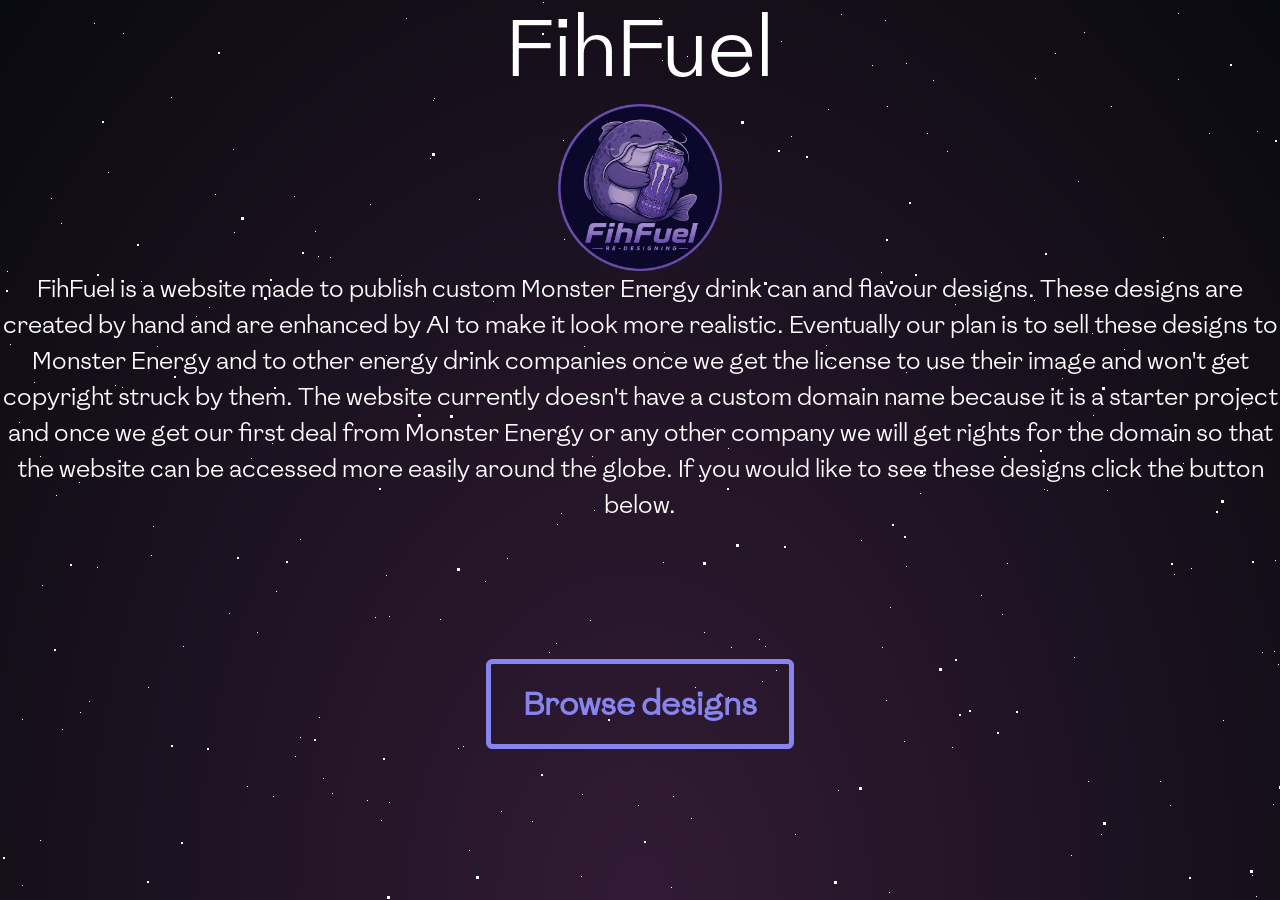
<file: index.html>
<!DOCTYPE html>
<html lang="en">
<head>
    <meta charset="UTF-8">
    <meta name="viewport" content="width=device-width, initial-scale=1.0">
    <link rel="stylesheet" href="https://cdn.jsdelivr.net/npm/bootstrap@4.3.1/dist/css/bootstrap.min.css" integrity="sha384-ggOyR0iXCbMQv3Xipma34MD+dH/1fQ784/j6cY/iJTQUOhcWr7x9JvoRxT2MZw1T" crossorigin="anonymous">
    <link rel="shortcut icon" href="FihFuel.png" type="image/x-icon">
    <link rel="stylesheet" href="style.css">
    <script src="script.js"></script>
    <title>FihFuel</title>
</head>
<body onload="devMessage()">
    <div class="hatter">
        <div id="stars"></div>
        <div id="stars2"></div>
        <div id="stars3"></div>
        <div></div>
        <!-- Innentol lehet irogalni dolgokat az oldalhoz -->
        <center>
            <h1 class="title">FihFuel</h1>
            <img src="FihFuel.png" class="logo" alt="Logo" title="FihFuel" height="167">
        
            <p class="text-wrap">FihFuel is a website made to publish custom Monster Energy drink can and flavour designs. These designs are created by hand and are enhanced by AI to make it look more realistic. Eventually our plan is to sell these designs to Monster Energy and to other energy drink companies once we get the license to use their image and won't get copyright struck by them. The website currently doesn't have a custom domain name because it is a starter project and once we get our first deal from Monster Energy or any other company we will get rights for the domain so that the website can be accessed more easily around the globe. If you would like to see these designs click the button below.</p>
        <br><br><br><br><br>
         <a href="designs.html">
            <button class="bubbles">
                <span class="text">Browse designs</span>
            </button>
        </a>
</body>
</html>
</file>
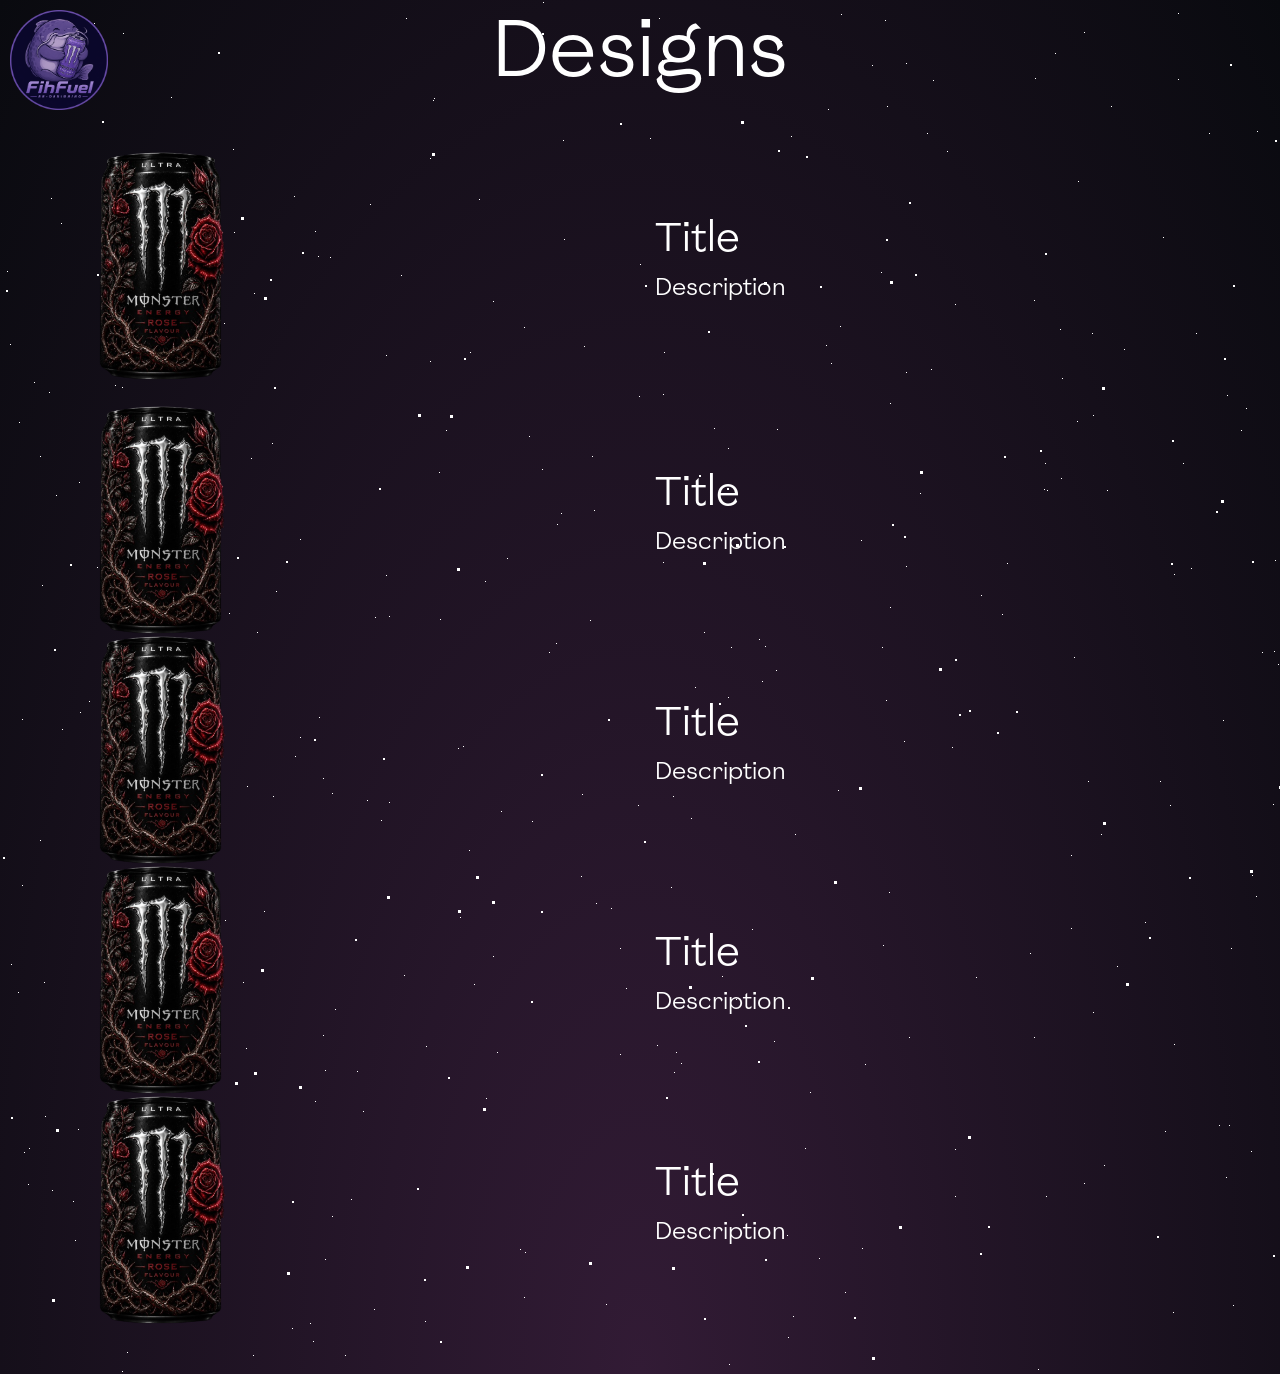
<file: designs.html>
<!DOCTYPE html>
<html lang="en">
<head>
    <meta charset="UTF-8">
    <meta name="viewport" content="width=device-width, initial-scale=1.0">
    <link rel="stylesheet" href="https://cdn.jsdelivr.net/npm/bootstrap@4.3.1/dist/css/bootstrap.min.css" integrity="sha384-ggOyR0iXCbMQv3Xipma34MD+dH/1fQ784/j6cY/iJTQUOhcWr7x9JvoRxT2MZw1T" crossorigin="anonymous">
    <link rel="shortcut icon" href="FihFuel.png" type="image/x-icon">
    <link rel="stylesheet" href="style.css">
    <title>Designs</title>
</head>
<body>
  <style>
    body {

    }
  </style>
    <div class="hatter">
        <div id="stars"></div>
        <div id="stars2"></div>
        <div id="stars3"></div>
        <div></div>
        <center>
          <h1 class="title">Designs</h1>
        </center>
        <a href="index.html">
          <img src="FihFuel.png" class="logo-v2" height="100" title="Back to the home page" alt="">
        </a>
    <div class="container py-4">
  <div class="row">
    
    <div class="container py-4">

  <!-- ROW 1 -->
  <div class="row align-items-center mb-4">
    <div class="col-md-6">
      <div class="box"><img src="Rose flavour.png" class="preview-kep" alt=""></div>
    </div>
    <div class="col-md-6">
      <div class="text-box">
        <h1>Title</h1>
        <p>Description</p>
      </div>
    </div>
  </div>

  <!-- ROW 2 -->
  <div class="row align-items-center">
    <div class="col-md-6">
      <div class="box"><img src="Rose flavour.png" class="preview-kep" alt=""></div>
    </div>
    <div class="col-md-6">
      <div class="text-box">
        <h1>Title</h1>
        <p>Description</p>
      </div>
    </div>
  </div>
  <!-- ROW 3 -->
  <div class="row align-items-center">
    <div class="col-md-6">
      <div class="box"><img src="Rose flavour.png" class="preview-kep" alt=""></div>
    </div>
    <div class="col-md-6">
      <div class="text-box">
        <h1>Title</h1>
        <p>Description</p>
      </div>
    </div>
  </div>
<!-- ROW 4 -->
  <div class="row align-items-center">
    <div class="col-md-6">
      <div class="box"><img src="Rose flavour.png" class="preview-kep" alt=""></div>
    </div>
    <div class="col-md-6">
      <div class="text-box">
        <h1>Title</h1>
        <p>Description</p>
      </div>
    </div>
  </div>
  <!-- ROW 5 -->
  <div class="row align-items-center">
    <div class="col-md-6">
      <div class="box"><img src="Rose flavour.png" class="preview-kep" alt=""></div>
    </div>
    <div class="col-md-6">
      <div class="text-box">
        <h1>Title</h1>
        <p>Description</p>
      </div>
    </div>
  </div>
</div>
</div>
</body>
</html>
</file>
<file: style.css>
html, body {
    height: 100%;
    margin: 0;
    padding: 0;
}

body {
    background: linear-gradient(180deg, #1a0a1f 0%, #2d1b3d 50%, #150a18 100%);
    color: white;
    min-height: 100vh;
    font-family: 'Absans', sans-serif;
    overflow-y: auto;
}
p {
  font-size: 150%;
}

.preview-kep {
  height: 230px;
}

.title {
  font-size: 500%;
}

@font-face {
  font-family: 'Absans';
  src: url('/fonts/Absans-Regular.woff2') format('woff2'),
       url('/fonts/Absans-Regular.woff') format('woff');
  font-weight: normal;
  font-style: normal;
}

a:hover {
  text-decoration: none;
}

/* From Uiverse.io by nikk7007 */ 
.bubbles {
  --c1: #212121; /* Recommendation: same background color */
  --c2: #8685ef;
  --size-letter: 32px;
  padding: 0.5em 1em;
  font-size: var(--size-letter);

  background-color: transparent;
  border: calc(var(--size-letter) / 6) solid var(--c2);
  border-radius: 0.2em;
  cursor: pointer;

  overflow: hidden;
  position: relative;
  transition: 300ms cubic-bezier(0.83, 0, 0.17, 1);
}

.bubbles > .text {
  font-weight: 700;
  color: var(--c2);
  position: relative;
  z-index: 1;
  transition: color 700ms cubic-bezier(0.83, 0, 0.17, 1);
}

.bubbles::before {
  top: 0;
  left: 0;
}

.bubbles::after {
  top: 100%;
  left: 100%;
}

.bubbles::before,
.bubbles::after {
  content: "";
  width: 150%;
  aspect-ratio: 1/1;
  scale: 0;
  transition: 1000ms cubic-bezier(0.76, 0, 0.24, 1);

  background-color: var(--c2);
  border-radius: 50%;

  position: absolute;
  translate: -50% -50%;
}

.bubbles:hover {
  & > span {
    color: var(--c1);
  }
  &::before,
  &::after {
    scale: 1;
  }
}

.bubbles:active {
  scale: 0.98;
  filter: brightness(0.9);
}

.logo {
  position: relative;
  z-index: 10; /* higher than stars */
}

.logo-v2 {
  position: absolute;
  top: 10px;
  left: 10px;
}

/* From Uiverse.io by sinful_9361 */ 
.hatter {
  position: relative;
  min-height: 100vh; /* instead of height */
  width: 100%;
  background: radial-gradient(ellipse at bottom, #321b35 0%, #090a0f 100%);
  overflow: hidden;
}

#stars, #stars2, #stars3 {
  position: absolute;
  top: 0;
  left: 0;
  z-index: 0; /* behind everything */
}

#stars {
  width: 1px;
  height: 1px;
  background: transparent;
  box-shadow:
    501px 811px #fff,
    1450px 1324px #fff,
    1093px 1780px #fff,
    1469px 678px #fff,
    904px 741px #fff,
    1160px 781px #fff,
    1841px 1962px #fff,
    1630px 1667px #fff,
    1788px 676px #fff,
    367px 1734px #fff,
    1343px 156px #fff,
    1283px 1142px #fff,
    1062px 378px #fff,
    1395px 467px #fff,
    1017px 1891px #fff,
    137px 1114px #fff,
    1767px 1403px #fff,
    1543px 11px #fff,
    1078px 181px #fff,
    1189px 1574px #fff,
    1697px 1551px #fff,
    439px 472px #fff,
    1491px 677px #fff,
    1364px 599px #fff,
    34px 382px #fff,
    1221px 1584px #fff,
    1266px 1499px #fff,
    169px 1907px #fff,
    1219px 1125px #fff,
    659px 18px #fff,
    1731px 1959px #fff,
    332px 1216px #fff,
    1913px 788px #fff,
    80px 712px #fff,
    326px 1605px #fff,
    574px 1502px #fff,
    473px 1653px #fff,
    404px 975px #fff,
    322px 1797px #fff,
    425px 1321px #fff,
    1121px 1797px #fff,
    731px 647px #fff,
    891px 1584px #fff,
    1523px 109px #fff,
    1379px 244px #fff,
    865px 1064px #fff,
    493px 956px #fff,
    624px 1380px #fff,
    440px 619px #fff,
    1630px 767px #fff,
    955px 1196px #fff,
    62px 729px #fff,
    126px 946px #fff,
    1256px 896px #fff,
    1444px 256px #fff,
    661px 1628px #fff,
    1078px 1716px #fff,
    300px 737px #fff,
    1734px 413px #fff,
    1296px 129px #fff,
    1771px 1678px #fff,
    977px 1764px #fff,
    1879px 549px #fff,
    665px 1531px #fff,
    89px 701px #fff,
    1084px 1183px #fff,
    1597px 1576px #fff,
    1354px 1774px #fff,
    554px 1471px #fff,
    1469px 287px #fff,
    887px 106px #fff,
    1962px 766px #fff,
    638px 805px #fff,
    1651px 741px #fff,
    1517px 1826px #fff,
    24px 1152px #fff,
    507px 558px #fff,
    1262px 652px #fff,
    246px 1048px #fff,
    1077px 421px #fff,
    1866px 1847px #fff,
    1986px 1561px #fff,
    704px 632px #fff,
    1991px 1875px #fff,
    1227px 395px #fff,
    45px 1116px #fff,
    247px 786px #fff,
    890px 607px #fff,
    787px 1235px #fff,
    557px 524px #fff,
    1582px 1285px #fff,
    1725px 1366px #fff,
    952px 747px #fff,
    251px 458px #fff,
    1500px 1250px #fff,
    1999px 1734px #fff,
    1336px 1955px #fff,
    1705px 1464px #fff,
    728px 697px #fff,
    594px 510px #fff,
    1345px 1990px #fff,
    1919px 1803px #fff,
    1117px 966px #fff,
    1629px 97px #fff,
    1046px 1196px #fff,
    810px 1092px #fff,
    722px 976px #fff,
    406px 18px #fff,
    1665px 1860px #fff,
    1758px 1628px #fff,
    1183px 463px #fff,
    564px 239px #fff,
    13px 1767px #fff,
    1482px 1472px #fff,
    1700px 347px #fff,
    1362px 244px #fff,
    1141px 1708px #fff,
    22px 885px #fff,
    374px 1309px #fff,
    1034px 1037px #fff,
    1725px 1086px #fff,
    1343px 1921px #fff,
    596px 903px #fff,
    1061px 478px #fff,
    18px 1409px #fff,
    729px 1364px #fff,
    264px 911px #fff,
    677px 1442px #fff,
    123px 33px #fff,
    1303px 646px #fff,
    1945px 792px #fff,
    1305px 938px #fff,
    918px 1536px #fff,
    620px 948px #fff,
    183px 646px #fff,
    695px 687px #fff,
    881px 272px #fff,
    1521px 1212px #fff,
    1423px 1022px #fff,
    1545px 1271px #fff,
    1393px 348px #fff,
    685px 1910px #fff,
    1446px 856px #fff,
    73px 1201px #fff,
    736px 999px #fff,
    673px 796px #fff,
    469px 850px #fff,
    1912px 142px #fff,
    1278px 664px #fff,
    184px 1990px #fff,
    1173px 1312px #fff,
    782px 1879px #fff,
    323px 1035px #fff,
    611px 908px #fff,
    565px 1449px #fff,
    748px 1713px #fff,
    1047px 490px #fff,
    1040px 1872px #fff,
    1818px 1659px #fff,
    1806px 1327px #fff,
    386px 575px #fff,
    1550px 463px #fff,
    148px 687px #fff,
    651px 1683px #fff,
    1588px 1194px #fff,
    1831px 2px #fff,
    581px 876px #fff,
    1396px 1743px #fff,
    1212px 1810px #fff,
    421px 1920px #fff,
    658px 1461px #fff,
    1859px 1809px #fff,
    1456px 388px #fff,
    186px 1627px #fff,
    1528px 1145px #fff,
    171px 97px #fff,
    674px 1072px #fff,
    676px 1052px #fff,
    1165px 1131px #fff,
    1088px 781px #fff,
    1231px 948px #fff,
    330px 257px #fff,
    426px 1046px #fff,
    549px 652px #fff,
    1338px 74px #fff,
    1749px 364px #fff,
    931px 369px #fff,
    383px 1428px #fff,
    1558px 389px #fff,
    927px 133px #fff,
    234px 1888px #fff,
    1785px 1617px #fff,
    556px 643px #fff,
    401px 275px #fff,
    406px 1644px #fff,
    1253px 1852px #fff,
    1599px 883px #fff,
    744px 1721px #fff,
    524px 1297px #fff,
    1226px 1177px #fff,
    1679px 55px #fff,
    874px 1811px #fff,
    838px 790px #fff,
    1241px 430px #fff,
    1676px 652px #fff,
    1191px 568px #fff,
    53px 1990px #fff,
    1163px 237px #fff,
    61px 223px #fff,
    592px 456px #fff,
    1844px 271px #fff,
    1324px 1488px #fff,
    1373px 717px #fff,
    1822px 709px #fff,
    1464px 941px #fff,
    1445px 1118px #fff,
    991px 1414px #fff,
    1964px 1076px #fff,
    108px 172px #fff,
    641px 1722px #fff,
    1539px 427px #fff,
    1697px 45px #fff,
    1301px 1353px #fff,
    1060px 329px #fff,
    967px 1396px #fff,
    493px 301px #fff,
    1228px 1406px #fff,
    1211px 1653px #fff,
    444px 1822px #fff,
    1746px 353px #fff,
    1449px 381px #fff,
    671px 887px #fff,
    650px 138px #fff,
    30px 1839px #fff,
    1094px 1405px #fff,
    273px 796px #fff,
    1618px 1964px #fff,
    1045px 1849px #fff,
    1472px 1155px #fff,
    1529px 1312px #fff,
    728px 448px #fff,
    44px 1908px #fff,
    691px 818px #fff,
    254px 293px #fff,
    1981px 1133px #fff,
    1307px 375px #fff,
    196px 316px #fff,
    1241px 1975px #fff,
    1138px 1706px #fff,
    1769px 463px #fff,
    1768px 1428px #fff,
    1730px 590px #fff,
    1780px 523px #fff,
    1862px 1526px #fff,
    1613px 909px #fff,
    1266px 1781px #fff,
    470px 352px #fff,
    699px 1682px #fff,
    1002px 614px #fff,
    1209px 133px #fff,
    1842px 518px #fff,
    1422px 1836px #fff,
    1720px 1901px #fff,
    470px 1788px #fff,
    1355px 1387px #fff,
    146px 1162px #fff,
    933px 80px #fff,
    681px 1063px #fff,
    313px 1341px #fff,
    740px 1498px #fff,
    168px 1014px #fff,
    345px 1355px #fff,
    1498px 1562px #fff,
    1626px 1358px #fff,
    890px 403px #fff,
    663px 562px #fff,
    1481px 168px #fff,
    22px 719px #fff,
    774px 1041px #fff,
    1899px 829px #fff,
    430px 158px #fff,
    430px 361px #fff,
    1592px 1334px #fff,
    224px 323px #fff,
    1639px 1131px #fff,
    7px 271px #fff,
    1646px 1514px #fff,
    1605px 1444px #fff,
    1820px 1665px #fff,
    1549px 1641px #fff,
    1609px 1377px #fff,
    486px 1098px #fff,
    229px 613px #fff,
    542px 1694px #fff,
    318px 256px #fff,
    1861px 918px #fff,
    889px 892px #fff,
    442px 1524px #fff,
    19px 422px #fff,
    1935px 1908px #fff,
    828px 109px #fff,
    862px 1248px #fff,
    1275px 560px #fff,
    906px 63px #fff,
    337px 1605px #fff,
    1691px 918px #fff,
    1414px 679px #fff,
    1726px 749px #fff,
    1540px 1149px #fff,
    1337px 1466px #fff,
    446px 430px #fff,
    676px 1616px #fff,
    840px 326px #fff,
    976px 977px #fff,
    1840px 642px #fff,
    1273px 804px #fff,
    1071px 928px #fff,
    1292px 1675px #fff,
    29px 1148px #fff,
    1585px 135px #fff,
    1007px 563px #fff,
    1035px 78px #fff,
    1174px 574px #fff,
    120px 1304px #fff,
    845px 1292px #fff,
    861px 540px #fff,
    234px 232px #fff,
    1940px 1367px #fff,
    759px 639px #fff,
    1775px 1381px #fff,
    906px 372px #fff,
    1104px 1165px #fff,
    1524px 911px #fff,
    1882px 330px #fff,
    1389px 700px #fff,
    300px 1629px #fff,
    220px 1614px #fff,
    563px 140px #fff,
    1611px 1586px #fff,
    793px 1316px #fff,
    325px 1070px #fff,
    1722px 1462px #fff,
    1406px 1120px #fff,
    1169px 1768px #fff,
    1956px 1053px #fff,
    959px 1587px #fff,
    585px 1566px #fff,
    370px 204px #fff,
    1606px 1416px #fff,
    443px 1606px #fff,
    1499px 1102px #fff,
    1943px 105px #fff,
    1121px 1594px #fff,
    1512px 32px #fff,
    871px 1425px #fff,
    433px 100px #fff,
    294px 1471px #fff,
    1688px 1755px #fff,
    1666px 591px #fff,
    1034px 300px #fff,
    734px 1178px #fff,
    1342px 313px #fff,
    1616px 1590px #fff,
    1763px 1472px #fff,
    632px 1935px #fff,
    1708px 872px #fff,
    1871px 915px #fff,
    1829px 1020px #fff,
    1599px 578px #fff,
    42px 585px #fff,
    1163px 1382px #fff,
    1744px 1272px #fff,
    984px 1426px #fff,
    1786px 1584px #fff,
    1813px 379px #fff,
    1867px 1127px #fff,
    97px 567px #fff,
    626px 988px #fff,
    1178px 79px #fff,
    1703px 211px #fff,
    961px 1785px #fff,
    110px 975px #fff,
    953px 1941px #fff,
    1027px 1790px #fff,
    1665px 107px #fff,
    11px 964px #fff,
    1718px 1147px #fff,
    21px 1728px #fff,
    1358px 1922px #fff,
    872px 65px #fff,
    1191px 1635px #fff,
    762px 681px #fff,
    1519px 1033px #fff,
    906px 566px #fff,
    1074px 657px #fff,
    1093px 415px #fff,
    51px 198px #fff,
    1075px 1418px #fff,
    1547px 1070px #fff,
    225px 920px #fff,
    850px 1974px #fff,
    981px 595px #fff,
    1425px 131px #fff,
    460px 917px #fff,
    56px 495px #fff,
    714px 428px #fff,
    920px 493px #fff,
    470px 1521px #fff,
    532px 821px #fff,
    1905px 71px #fff,
    883px 1501px #fff,
    294px 196px #fff,
    381px 1999px #fff,
    332px 793px #fff,
    1246px 408px #fff,
    233px 149px #fff,
    315px 231px #fff,
    1594px 1302px #fff,
    696px 1585px #fff,
    791px 136px #fff,
    479px 199px #fff,
    1627px 1413px #fff,
    1824px 924px #fff,
    1631px 342px #fff,
    1251px 1151px #fff,
    284px 1781px #fff,
    497px 1052px #fff,
    204px 1161px #fff,
    646px 1499px #fff,
    1762px 558px #fff,
    854px 1833px #fff,
    883px 945px #fff,
    44px 982px #fff,
    1101px 834px #fff,
    515px 1748px #fff,
    1578px 1435px #fff,
    819px 1258px #fff,
    776px 670px #fff,
    115px 385px #fff,
    1478px 434px #fff,
    885px 20px #fff,
    192px 1513px #fff,
    78px 1129px #fff,
    1774px 1105px #fff,
    955px 1149px #fff,
    1817px 1929px #fff,
    1106px 1832px #fff,
    1107px 1997px #fff,
    94px 23px #fff,
    243px 982px #fff,
    43px 1972px #fff,
    1798px 673px #fff,
    1131px 1589px #fff,
    841px 14px #fff,
    826px 345px #fff,
    687px 56px #fff,
    1084px 32px #fff,
    1887px 1878px #fff,
    153px 526px #fff,
    1828px 253px #fff,
    1947px 1105px #fff,
    886px 700px #fff,
    1307px 1723px #fff,
    1274px 651px #fff,
    1530px 837px #fff,
    1699px 1637px #fff,
    1703px 1331px #fff,
    1929px 1557px #fff,
    1763px 737px #fff,
    1118px 1680px #fff,
    1545px 692px #fff,
    1462px 1092px #fff,
    208px 1667px #fff,
    1393px 859px #fff,
    186px 1794px #fff,
    351px 1199px #fff,
    642px 1995px #fff,
    1061px 1726px #fff,
    1708px 115px #fff,
    1233px 1305px #fff,
    637px 1786px #fff,
    1730px 603px #fff,
    75px 1240px #fff,
    1704px 1326px #fff,
    584px 346px #fff,
    438px 1554px #fff,
    561px 513px #fff,
    1382px 225px #fff,
    467px 1674px #fff,
    1403px 815px #fff,
    1546px 1835px #fff,
    127px 1119px #fff,
    276px 591px #fff,
    688px 1458px #fff,
    765px 646px #fff,
    474px 984px #fff,
    171px 361px #fff,
    94px 1480px #fff,
    1962px 1666px #fff,
    909px 1037px #fff,
    1725px 222px #fff,
    253px 1355px #fff,
    1892px 1901px #fff,
    275px 1847px #fff,
    28px 1184px #fff,
    1725px 1382px #fff,
    882px 647px #fff,
    1935px 1046px #fff,
    10px 344px #fff,
    292px 1328px #fff,
    127px 1352px #fff,
    752px 929px #fff,
    1589px 384px #fff,
    284px 1829px #fff,
    381px 820px #fff,
    1229px 1125px #fff,
    777px 429px #fff,
    1811px 1499px #fff,
    1573px 287px #fff,
    295px 756px #fff,
    389px 616px #fff,
    781px 41px #fff,
    1092px 333px #fff,
    794px 1588px #fff,
    386px 1847px #fff,
    1802px 710px #fff,
    662px 60px #fff,
    640px 264px #fff,
    463px 746px #fff,
    1859px 799px #fff,
    763px 37px #fff,
    639px 396px #fff,
    357px 1071px #fff,
    1190px 1430px #fff,
    1814px 257px #fff,
    1382px 235px #fff,
    606px 1304px #fff,
    1939px 1470px #fff,
    1124px 349px #fff,
    307px 1567px #fff,
    310px 1323px #fff,
    1145px 922px #fff,
    1196px 1922px #fff,
    1647px 544px #fff,
    788px 1337px #fff,
    257px 632px #fff,
    1413px 414px #fff,
    590px 620px #fff,
    582px 794px #fff,
    1702px 1481px #fff,
    1055px 53px #fff,
    157px 346px #fff,
    50px 1901px #fff,
    1038px 1369px #fff,
    796px 1941px #fff,
    215px 194px #fff,
    1567px 1538px #fff,
    367px 800px #fff,
    1044px 489px #fff,
    1109px 1712px #fff,
    524px 327px #fff,
    525px 1252px #fff,
    1475px 1240px #fff,
    529px 436px #fff,
    795px 834px #fff,
    122px 1371px #fff,
    79px 482px #fff,
    520px 1249px #fff,
    336px 1878px #fff,
    188px 944px #fff,
    325px 1259px #fff,
    1491px 1942px #fff,
    620px 1054px #fff,
    1606px 1153px #fff,
    1448px 502px #fff,
    53px 1381px #fff,
    107px 1670px #fff,
    1380px 618px #fff,
    967px 1557px #fff,
    1116px 1722px #fff,
    1174px 1044px #fff,
    1805px 717px #fff,
    663px 394px #fff,
    1848px 1007px #fff,
    389px 802px #fff,
    49px 392px #fff,
    1650px 852px #fff,
    1678px 1012px #fff,
    335px 1009px #fff,
    1818px 1631px #fff,
    1568px 742px #fff,
    1162px 1991px #fff,
    52px 1190px #fff,
    1401px 928px #fff,
    119px 1549px #fff,
    537px 1529px #fff,
    2px 1709px #fff,
    122px 387px #fff,
    543px 2px #fff,
    27px 1971px #fff,
    507px 1377px #fff,
    1362px 1080px #fff,
    1031px 1544px #fff,
    1631px 1174px #fff,
    1603px 312px #fff,
    1626px 1422px #fff,
    1430px 615px #fff,
    1958px 1431px #fff,
    1946px 1412px #fff,
    1848px 247px #fff,
    984px 1808px #fff,
    1396px 225px #fff,
    319px 717px #fff,
    1252px 875px #fff,
    1619px 156px #fff,
    951px 1971px #fff,
    386px 355px #fff,
    1406px 1151px #fff,
    273px 1538px #fff,
    844px 1570px #fff,
    947px 151px #fff,
    1363px 525px #fff,
    209px 307px #fff,
    1923px 1718px #fff,
    993px 1741px #fff,
    1513px 353px #fff,
    1353px 61px #fff,
    664px 352px #fff,
    1382px 359px #fff,
    1487px 1707px #fff,
    657px 1045px #fff,
    1107px 490px #fff,
    1834px 1176px #fff,
    837px 1438px #fff,
    1947px 448px #fff,
    1196px 333px #fff,
    151px 555px #fff,
    18px 992px #fff,
    458px 748px #fff,
    1801px 890px #fff,
    1093px 1012px #fff,
    315px 1101px #fff,
    194px 323px #fff,
    754px 292px #fff,
    1737px 7px #fff,
    40px 840px #fff,
    1170px 805px #fff,
    176px 1753px #fff,
    805px 1148px #fff,
    1578px 1271px #fff,
    367px 1494px #fff,
    363px 1111px #fff,
    1955px 243px #fff,
    1451px 1093px #fff,
    375px 617px #fff,
    1223px 720px #fff,
    1178px 13px #fff,
    1456px 865px #fff,
    1440px 49px #fff,
    186px 1569px #fff,
    320px 1853px #fff,
    300px 539px #fff,
    1559px 509px #fff,
    1985px 1108px #fff,
    1588px 828px #fff,
    525px 1432px #fff,
    831px 363px #fff,
    141px 281px #fff,
    1319px 402px #fff,
    40px 456px #fff,
    1955px 478px #fff,
    1758px 818px #fff,
    1924px 688px #fff,
    1030px 953px #fff,
    1982px 210px #fff,
    917px 1401px #fff,
    1051px 1837px #fff,
    1045px 463px #fff,
    1744px 573px #fff,
    529px 1530px #fff,
    542px 469px #fff,
    1982px 324px #fff,
    1902px 1422px #fff,
    1968px 782px #fff,
    1666px 1561px #fff,
    955px 304px #fff,
    323px 778px #fff,
    272px 443px #fff,
    485px 581px #fff,
    1353px 1058px #fff,
    1257px 131px #fff,
    434px 98px #fff,
    1587px 1953px #fff,
    1749px 68px #fff,
    1984px 839px #fff,
    1518px 183px #fff,
    1071px 855px #fff,
    1662px 1994px #fff,
    1111px 106px #fff,
    1954px 838px #fff;
  animation: animStar 50s linear infinite;
}
#stars:after {
  content: " ";
  position: absolute;
  top: 2000px;
  width: 1px;
  height: 1px;
  background: transparent;
  box-shadow:
    501px 811px #fff,
    1450px 1324px #fff,
    1093px 1780px #fff,
    1469px 678px #fff,
    904px 741px #fff,
    1160px 781px #fff,
    1841px 1962px #fff,
    1630px 1667px #fff,
    1788px 676px #fff,
    367px 1734px #fff,
    1343px 156px #fff,
    1283px 1142px #fff,
    1062px 378px #fff,
    1395px 467px #fff,
    1017px 1891px #fff,
    137px 1114px #fff,
    1767px 1403px #fff,
    1543px 11px #fff,
    1078px 181px #fff,
    1189px 1574px #fff,
    1697px 1551px #fff,
    439px 472px #fff,
    1491px 677px #fff,
    1364px 599px #fff,
    34px 382px #fff,
    1221px 1584px #fff,
    1266px 1499px #fff,
    169px 1907px #fff,
    1219px 1125px #fff,
    659px 18px #fff,
    1731px 1959px #fff,
    332px 1216px #fff,
    1913px 788px #fff,
    80px 712px #fff,
    326px 1605px #fff,
    574px 1502px #fff,
    473px 1653px #fff,
    404px 975px #fff,
    322px 1797px #fff,
    425px 1321px #fff,
    1121px 1797px #fff,
    731px 647px #fff,
    891px 1584px #fff,
    1523px 109px #fff,
    1379px 244px #fff,
    865px 1064px #fff,
    493px 956px #fff,
    624px 1380px #fff,
    440px 619px #fff,
    1630px 767px #fff,
    955px 1196px #fff,
    62px 729px #fff,
    126px 946px #fff,
    1256px 896px #fff,
    1444px 256px #fff,
    661px 1628px #fff,
    1078px 1716px #fff,
    300px 737px #fff,
    1734px 413px #fff,
    1296px 129px #fff,
    1771px 1678px #fff,
    977px 1764px #fff,
    1879px 549px #fff,
    665px 1531px #fff,
    89px 701px #fff,
    1084px 1183px #fff,
    1597px 1576px #fff,
    1354px 1774px #fff,
    554px 1471px #fff,
    1469px 287px #fff,
    887px 106px #fff,
    1962px 766px #fff,
    638px 805px #fff,
    1651px 741px #fff,
    1517px 1826px #fff,
    24px 1152px #fff,
    507px 558px #fff,
    1262px 652px #fff,
    246px 1048px #fff,
    1077px 421px #fff,
    1866px 1847px #fff,
    1986px 1561px #fff,
    704px 632px #fff,
    1991px 1875px #fff,
    1227px 395px #fff,
    45px 1116px #fff,
    247px 786px #fff,
    890px 607px #fff,
    787px 1235px #fff,
    557px 524px #fff,
    1582px 1285px #fff,
    1725px 1366px #fff,
    952px 747px #fff,
    251px 458px #fff,
    1500px 1250px #fff,
    1999px 1734px #fff,
    1336px 1955px #fff,
    1705px 1464px #fff,
    728px 697px #fff,
    594px 510px #fff,
    1345px 1990px #fff,
    1919px 1803px #fff,
    1117px 966px #fff,
    1629px 97px #fff,
    1046px 1196px #fff,
    810px 1092px #fff,
    722px 976px #fff,
    406px 18px #fff,
    1665px 1860px #fff,
    1758px 1628px #fff,
    1183px 463px #fff,
    564px 239px #fff,
    13px 1767px #fff,
    1482px 1472px #fff,
    1700px 347px #fff,
    1362px 244px #fff,
    1141px 1708px #fff,
    22px 885px #fff,
    374px 1309px #fff,
    1034px 1037px #fff,
    1725px 1086px #fff,
    1343px 1921px #fff,
    596px 903px #fff,
    1061px 478px #fff,
    18px 1409px #fff,
    729px 1364px #fff,
    264px 911px #fff,
    677px 1442px #fff,
    123px 33px #fff,
    1303px 646px #fff,
    1945px 792px #fff,
    1305px 938px #fff,
    918px 1536px #fff,
    620px 948px #fff,
    183px 646px #fff,
    695px 687px #fff,
    881px 272px #fff,
    1521px 1212px #fff,
    1423px 1022px #fff,
    1545px 1271px #fff,
    1393px 348px #fff,
    685px 1910px #fff,
    1446px 856px #fff,
    73px 1201px #fff,
    736px 999px #fff,
    673px 796px #fff,
    469px 850px #fff,
    1912px 142px #fff,
    1278px 664px #fff,
    184px 1990px #fff,
    1173px 1312px #fff,
    782px 1879px #fff,
    323px 1035px #fff,
    611px 908px #fff,
    565px 1449px #fff,
    748px 1713px #fff,
    1047px 490px #fff,
    1040px 1872px #fff,
    1818px 1659px #fff,
    1806px 1327px #fff,
    386px 575px #fff,
    1550px 463px #fff,
    148px 687px #fff,
    651px 1683px #fff,
    1588px 1194px #fff,
    1831px 2px #fff,
    581px 876px #fff,
    1396px 1743px #fff,
    1212px 1810px #fff,
    421px 1920px #fff,
    658px 1461px #fff,
    1859px 1809px #fff,
    1456px 388px #fff,
    186px 1627px #fff,
    1528px 1145px #fff,
    171px 97px #fff,
    674px 1072px #fff,
    676px 1052px #fff,
    1165px 1131px #fff,
    1088px 781px #fff,
    1231px 948px #fff,
    330px 257px #fff,
    426px 1046px #fff,
    549px 652px #fff,
    1338px 74px #fff,
    1749px 364px #fff,
    931px 369px #fff,
    383px 1428px #fff,
    1558px 389px #fff,
    927px 133px #fff,
    234px 1888px #fff,
    1785px 1617px #fff,
    556px 643px #fff,
    401px 275px #fff,
    406px 1644px #fff,
    1253px 1852px #fff,
    1599px 883px #fff,
    744px 1721px #fff,
    524px 1297px #fff,
    1226px 1177px #fff,
    1679px 55px #fff,
    874px 1811px #fff,
    838px 790px #fff,
    1241px 430px #fff,
    1676px 652px #fff,
    1191px 568px #fff,
    53px 1990px #fff,
    1163px 237px #fff,
    61px 223px #fff,
    592px 456px #fff,
    1844px 271px #fff,
    1324px 1488px #fff,
    1373px 717px #fff,
    1822px 709px #fff,
    1464px 941px #fff,
    1445px 1118px #fff,
    991px 1414px #fff,
    1964px 1076px #fff,
    108px 172px #fff,
    641px 1722px #fff,
    1539px 427px #fff,
    1697px 45px #fff,
    1301px 1353px #fff,
    1060px 329px #fff,
    967px 1396px #fff,
    493px 301px #fff,
    1228px 1406px #fff,
    1211px 1653px #fff,
    444px 1822px #fff,
    1746px 353px #fff,
    1449px 381px #fff,
    671px 887px #fff,
    650px 138px #fff,
    30px 1839px #fff,
    1094px 1405px #fff,
    273px 796px #fff,
    1618px 1964px #fff,
    1045px 1849px #fff,
    1472px 1155px #fff,
    1529px 1312px #fff,
    728px 448px #fff,
    44px 1908px #fff,
    691px 818px #fff,
    254px 293px #fff,
    1981px 1133px #fff,
    1307px 375px #fff,
    196px 316px #fff,
    1241px 1975px #fff,
    1138px 1706px #fff,
    1769px 463px #fff,
    1768px 1428px #fff,
    1730px 590px #fff,
    1780px 523px #fff,
    1862px 1526px #fff,
    1613px 909px #fff,
    1266px 1781px #fff,
    470px 352px #fff,
    699px 1682px #fff,
    1002px 614px #fff,
    1209px 133px #fff,
    1842px 518px #fff,
    1422px 1836px #fff,
    1720px 1901px #fff,
    470px 1788px #fff,
    1355px 1387px #fff,
    146px 1162px #fff,
    933px 80px #fff,
    681px 1063px #fff,
    313px 1341px #fff,
    740px 1498px #fff,
    168px 1014px #fff,
    345px 1355px #fff,
    1498px 1562px #fff,
    1626px 1358px #fff,
    890px 403px #fff,
    663px 562px #fff,
    1481px 168px #fff,
    22px 719px #fff,
    774px 1041px #fff,
    1899px 829px #fff,
    430px 158px #fff,
    430px 361px #fff,
    1592px 1334px #fff,
    224px 323px #fff,
    1639px 1131px #fff,
    7px 271px #fff,
    1646px 1514px #fff,
    1605px 1444px #fff,
    1820px 1665px #fff,
    1549px 1641px #fff,
    1609px 1377px #fff,
    486px 1098px #fff,
    229px 613px #fff,
    542px 1694px #fff,
    318px 256px #fff,
    1861px 918px #fff,
    889px 892px #fff,
    442px 1524px #fff,
    19px 422px #fff,
    1935px 1908px #fff,
    828px 109px #fff,
    862px 1248px #fff,
    1275px 560px #fff,
    906px 63px #fff,
    337px 1605px #fff,
    1691px 918px #fff,
    1414px 679px #fff,
    1726px 749px #fff,
    1540px 1149px #fff,
    1337px 1466px #fff,
    446px 430px #fff,
    676px 1616px #fff,
    840px 326px #fff,
    976px 977px #fff,
    1840px 642px #fff,
    1273px 804px #fff,
    1071px 928px #fff,
    1292px 1675px #fff,
    29px 1148px #fff,
    1585px 135px #fff,
    1007px 563px #fff,
    1035px 78px #fff,
    1174px 574px #fff,
    120px 1304px #fff,
    845px 1292px #fff,
    861px 540px #fff,
    234px 232px #fff,
    1940px 1367px #fff,
    759px 639px #fff,
    1775px 1381px #fff,
    906px 372px #fff,
    1104px 1165px #fff,
    1524px 911px #fff,
    1882px 330px #fff,
    1389px 700px #fff,
    300px 1629px #fff,
    220px 1614px #fff,
    563px 140px #fff,
    1611px 1586px #fff,
    793px 1316px #fff,
    325px 1070px #fff,
    1722px 1462px #fff,
    1406px 1120px #fff,
    1169px 1768px #fff,
    1956px 1053px #fff,
    959px 1587px #fff,
    585px 1566px #fff,
    370px 204px #fff,
    1606px 1416px #fff,
    443px 1606px #fff,
    1499px 1102px #fff,
    1943px 105px #fff,
    1121px 1594px #fff,
    1512px 32px #fff,
    871px 1425px #fff,
    433px 100px #fff,
    294px 1471px #fff,
    1688px 1755px #fff,
    1666px 591px #fff,
    1034px 300px #fff,
    734px 1178px #fff,
    1342px 313px #fff,
    1616px 1590px #fff,
    1763px 1472px #fff,
    632px 1935px #fff,
    1708px 872px #fff,
    1871px 915px #fff,
    1829px 1020px #fff,
    1599px 578px #fff,
    42px 585px #fff,
    1163px 1382px #fff,
    1744px 1272px #fff,
    984px 1426px #fff,
    1786px 1584px #fff,
    1813px 379px #fff,
    1867px 1127px #fff,
    97px 567px #fff,
    626px 988px #fff,
    1178px 79px #fff,
    1703px 211px #fff,
    961px 1785px #fff,
    110px 975px #fff,
    953px 1941px #fff,
    1027px 1790px #fff,
    1665px 107px #fff,
    11px 964px #fff,
    1718px 1147px #fff,
    21px 1728px #fff,
    1358px 1922px #fff,
    872px 65px #fff,
    1191px 1635px #fff,
    762px 681px #fff,
    1519px 1033px #fff,
    906px 566px #fff,
    1074px 657px #fff,
    1093px 415px #fff,
    51px 198px #fff,
    1075px 1418px #fff,
    1547px 1070px #fff,
    225px 920px #fff,
    850px 1974px #fff,
    981px 595px #fff,
    1425px 131px #fff,
    460px 917px #fff,
    56px 495px #fff,
    714px 428px #fff,
    920px 493px #fff,
    470px 1521px #fff,
    532px 821px #fff,
    1905px 71px #fff,
    883px 1501px #fff,
    294px 196px #fff,
    381px 1999px #fff,
    332px 793px #fff,
    1246px 408px #fff,
    233px 149px #fff,
    315px 231px #fff,
    1594px 1302px #fff,
    696px 1585px #fff,
    791px 136px #fff,
    479px 199px #fff,
    1627px 1413px #fff,
    1824px 924px #fff,
    1631px 342px #fff,
    1251px 1151px #fff,
    284px 1781px #fff,
    497px 1052px #fff,
    204px 1161px #fff,
    646px 1499px #fff,
    1762px 558px #fff,
    854px 1833px #fff,
    883px 945px #fff,
    44px 982px #fff,
    1101px 834px #fff,
    515px 1748px #fff,
    1578px 1435px #fff,
    819px 1258px #fff,
    776px 670px #fff,
    115px 385px #fff,
    1478px 434px #fff,
    885px 20px #fff,
    192px 1513px #fff,
    78px 1129px #fff,
    1774px 1105px #fff,
    955px 1149px #fff,
    1817px 1929px #fff,
    1106px 1832px #fff,
    1107px 1997px #fff,
    94px 23px #fff,
    243px 982px #fff,
    43px 1972px #fff,
    1798px 673px #fff,
    1131px 1589px #fff,
    841px 14px #fff,
    826px 345px #fff,
    687px 56px #fff,
    1084px 32px #fff,
    1887px 1878px #fff,
    153px 526px #fff,
    1828px 253px #fff,
    1947px 1105px #fff,
    886px 700px #fff,
    1307px 1723px #fff,
    1274px 651px #fff,
    1530px 837px #fff,
    1699px 1637px #fff,
    1703px 1331px #fff,
    1929px 1557px #fff,
    1763px 737px #fff,
    1118px 1680px #fff,
    1545px 692px #fff,
    1462px 1092px #fff,
    208px 1667px #fff,
    1393px 859px #fff,
    186px 1794px #fff,
    351px 1199px #fff,
    642px 1995px #fff,
    1061px 1726px #fff,
    1708px 115px #fff,
    1233px 1305px #fff,
    637px 1786px #fff,
    1730px 603px #fff,
    75px 1240px #fff,
    1704px 1326px #fff,
    584px 346px #fff,
    438px 1554px #fff,
    561px 513px #fff,
    1382px 225px #fff,
    467px 1674px #fff,
    1403px 815px #fff,
    1546px 1835px #fff,
    127px 1119px #fff,
    276px 591px #fff,
    688px 1458px #fff,
    765px 646px #fff,
    474px 984px #fff,
    171px 361px #fff,
    94px 1480px #fff,
    1962px 1666px #fff,
    909px 1037px #fff,
    1725px 222px #fff,
    253px 1355px #fff,
    1892px 1901px #fff,
    275px 1847px #fff,
    28px 1184px #fff,
    1725px 1382px #fff,
    882px 647px #fff,
    1935px 1046px #fff,
    10px 344px #fff,
    292px 1328px #fff,
    127px 1352px #fff,
    752px 929px #fff,
    1589px 384px #fff,
    284px 1829px #fff,
    381px 820px #fff,
    1229px 1125px #fff,
    777px 429px #fff,
    1811px 1499px #fff,
    1573px 287px #fff,
    295px 756px #fff,
    389px 616px #fff,
    781px 41px #fff,
    1092px 333px #fff,
    794px 1588px #fff,
    386px 1847px #fff,
    1802px 710px #fff,
    662px 60px #fff,
    640px 264px #fff,
    463px 746px #fff,
    1859px 799px #fff,
    763px 37px #fff,
    639px 396px #fff,
    357px 1071px #fff,
    1190px 1430px #fff,
    1814px 257px #fff,
    1382px 235px #fff,
    606px 1304px #fff,
    1939px 1470px #fff,
    1124px 349px #fff,
    307px 1567px #fff,
    310px 1323px #fff,
    1145px 922px #fff,
    1196px 1922px #fff,
    1647px 544px #fff,
    788px 1337px #fff,
    257px 632px #fff,
    1413px 414px #fff,
    590px 620px #fff,
    582px 794px #fff,
    1702px 1481px #fff,
    1055px 53px #fff,
    157px 346px #fff,
    50px 1901px #fff,
    1038px 1369px #fff,
    796px 1941px #fff,
    215px 194px #fff,
    1567px 1538px #fff,
    367px 800px #fff,
    1044px 489px #fff,
    1109px 1712px #fff,
    524px 327px #fff,
    525px 1252px #fff,
    1475px 1240px #fff,
    529px 436px #fff,
    795px 834px #fff,
    122px 1371px #fff,
    79px 482px #fff,
    520px 1249px #fff,
    336px 1878px #fff,
    188px 944px #fff,
    325px 1259px #fff,
    1491px 1942px #fff,
    620px 1054px #fff,
    1606px 1153px #fff,
    1448px 502px #fff,
    53px 1381px #fff,
    107px 1670px #fff,
    1380px 618px #fff,
    967px 1557px #fff,
    1116px 1722px #fff,
    1174px 1044px #fff,
    1805px 717px #fff,
    663px 394px #fff,
    1848px 1007px #fff,
    389px 802px #fff,
    49px 392px #fff,
    1650px 852px #fff,
    1678px 1012px #fff,
    335px 1009px #fff,
    1818px 1631px #fff,
    1568px 742px #fff,
    1162px 1991px #fff,
    52px 1190px #fff,
    1401px 928px #fff,
    119px 1549px #fff,
    537px 1529px #fff,
    2px 1709px #fff,
    122px 387px #fff,
    543px 2px #fff,
    27px 1971px #fff,
    507px 1377px #fff,
    1362px 1080px #fff,
    1031px 1544px #fff,
    1631px 1174px #fff,
    1603px 312px #fff,
    1626px 1422px #fff,
    1430px 615px #fff,
    1958px 1431px #fff,
    1946px 1412px #fff,
    1848px 247px #fff,
    984px 1808px #fff,
    1396px 225px #fff,
    319px 717px #fff,
    1252px 875px #fff,
    1619px 156px #fff,
    951px 1971px #fff,
    386px 355px #fff,
    1406px 1151px #fff,
    273px 1538px #fff,
    844px 1570px #fff,
    947px 151px #fff,
    1363px 525px #fff,
    209px 307px #fff,
    1923px 1718px #fff,
    993px 1741px #fff,
    1513px 353px #fff,
    1353px 61px #fff,
    664px 352px #fff,
    1382px 359px #fff,
    1487px 1707px #fff,
    657px 1045px #fff,
    1107px 490px #fff,
    1834px 1176px #fff,
    837px 1438px #fff,
    1947px 448px #fff,
    1196px 333px #fff,
    151px 555px #fff,
    18px 992px #fff,
    458px 748px #fff,
    1801px 890px #fff,
    1093px 1012px #fff,
    315px 1101px #fff,
    194px 323px #fff,
    754px 292px #fff,
    1737px 7px #fff,
    40px 840px #fff,
    1170px 805px #fff,
    176px 1753px #fff,
    805px 1148px #fff,
    1578px 1271px #fff,
    367px 1494px #fff,
    363px 1111px #fff,
    1955px 243px #fff,
    1451px 1093px #fff,
    375px 617px #fff,
    1223px 720px #fff,
    1178px 13px #fff,
    1456px 865px #fff,
    1440px 49px #fff,
    186px 1569px #fff,
    320px 1853px #fff,
    300px 539px #fff,
    1559px 509px #fff,
    1985px 1108px #fff,
    1588px 828px #fff,
    525px 1432px #fff,
    831px 363px #fff,
    141px 281px #fff,
    1319px 402px #fff,
    40px 456px #fff,
    1955px 478px #fff,
    1758px 818px #fff,
    1924px 688px #fff,
    1030px 953px #fff,
    1982px 210px #fff,
    917px 1401px #fff,
    1051px 1837px #fff,
    1045px 463px #fff,
    1744px 573px #fff,
    529px 1530px #fff,
    542px 469px #fff,
    1982px 324px #fff,
    1902px 1422px #fff,
    1968px 782px #fff,
    1666px 1561px #fff,
    955px 304px #fff,
    323px 778px #fff,
    272px 443px #fff,
    485px 581px #fff,
    1353px 1058px #fff,
    1257px 131px #fff,
    434px 98px #fff,
    1587px 1953px #fff,
    1749px 68px #fff,
    1984px 839px #fff,
    1518px 183px #fff,
    1071px 855px #fff,
    1662px 1994px #fff,
    1111px 106px #fff,
    1954px 838px #fff;
}

#stars2 {
  width: 2px;
  height: 2px;
  background: transparent;
  box-shadow:
    1925px 1320px #fff,
    693px 1778px #fff,
    1016px 711px #fff,
    1171px 563px #fff,
    661px 1919px #fff,
    1610px 44px #fff,
    1275px 140px #fff,
    1208px 1802px #fff,
    1473px 1587px #fff,
    11px 1117px #fff,
    853px 1757px #fff,
    1149px 937px #fff,
    1353px 428px #fff,
    270px 279px #fff,
    258px 1404px #fff,
    417px 1188px #fff,
    286px 561px #fff,
    393px 1765px #fff,
    147px 881px #fff,
    666px 1097px #fff,
    1425px 1278px #fff,
    806px 156px #fff,
    1252px 561px #fff,
    218px 52px #fff,
    1371px 1980px #fff,
    171px 745px #fff,
    1424px 89px #fff,
    137px 244px #fff,
    939px 1922px #fff,
    137px 1080px #fff,
    1757px 50px #fff,
    904px 536px #fff,
    1938px 1001px #fff,
    1172px 440px #fff,
    72px 1475px #fff,
    102px 121px #fff,
    804px 1671px #fff,
    1314px 270px #fff,
    440px 1341px #fff,
    1216px 511px #fff,
    1061px 1523px #fff,
    97px 274px #fff,
    704px 1318px #fff,
    52px 1872px #fff,
    1962px 296px #fff,
    111px 289px #fff,
    1157px 1236px #fff,
    1347px 1451px #fff,
    820px 286px #fff,
    1389px 1169px #fff,
    644px 841px #fff,
    1286px 522px #fff,
    955px 659px #fff,
    428px 1805px #fff,
    237px 557px #fff,
    1689px 1058px #fff,
    636px 1882px #fff,
    1349px 1664px #fff,
    1548px 432px #fff,
    1841px 504px #fff,
    302px 252px #fff,
    827px 1765px #fff,
    620px 123px #fff,
    207px 748px #fff,
    1454px 1234px #fff,
    1967px 1790px #fff,
    542px 33px #fff,
    742px 1214px #fff,
    255px 1402px #fff,
    74px 1772px #fff,
    699px 475px #fff,
    980px 1253px #fff,
    534px 1676px #fff,
    909px 202px #fff,
    1498px 1251px #fff,
    1796px 120px #fff,
    1409px 1263px #fff,
    1627px 995px #fff,
    969px 710px #fff,
    1674px 676px #fff,
    1832px 759px #fff,
    1623px 563px #fff,
    251px 1790px #fff,
    96px 1688px #fff,
    886px 239px #fff,
    778px 150px #fff,
    1767px 430px #fff,
    765px 1259px #fff,
    1189px 877px #fff,
    444px 1629px #fff,
    1560px 324px #fff,
    1952px 1097px #fff,
    712px 1173px #fff,
    541px 911px #fff,
    827px 1420px #fff,
    1233px 285px #fff,
    784px 546px #fff,
    645px 285px #fff,
    1273px 1255px #fff,
    1821px 174px #fff,
    221px 1795px #fff,
    1004px 456px #fff,
    1298px 941px #fff,
    274px 387px #fff,
    174px 376px #fff,
    1491px 258px #fff,
    1489px 1946px #fff,
    1134px 1382px #fff,
    1289px 1145px #fff,
    464px 358px #fff,
    1249px 1842px #fff,
    1665px 831px #fff,
    1982px 84px #fff,
    541px 774px #fff,
    1994px 523px #fff,
    762px 1644px #fff,
    1730px 867px #fff,
    1951px 1287px #fff,
    911px 1691px #fff,
    1454px 725px #fff,
    1287px 1940px #fff,
    70px 564px #fff,
    1980px 638px #fff,
    1674px 1774px #fff,
    1720px 116px #fff,
    1747px 182px #fff,
    1040px 450px #fff,
    1795px 375px #fff,
    857px 1471px #fff,
    1326px 1730px #fff,
    915px 274px #fff,
    1224px 358px #fff,
    1808px 60px #fff,
    43px 1870px #fff,
    1810px 1536px #fff,
    1564px 1719px #fff,
    731px 1388px #fff,
    1953px 1967px #fff,
    1744px 1119px #fff,
    794px 1384px #fff,
    959px 714px #fff,
    18px 1932px #fff,
    1358px 1437px #fff,
    355px 939px #fff,
    1355px 1648px #fff,
    608px 719px #fff,
    383px 758px #fff,
    1164px 1681px #fff,
    1045px 253px #fff,
    424px 1279px #fff,
    1899px 359px #fff,
    379px 488px #fff,
    214px 465px #fff,
    179px 905px #fff,
    830px 1993px #fff,
    448px 1077px #fff,
    1880px 1354px #fff,
    1973px 347px #fff,
    745px 1025px #fff,
    788px 1007px #fff,
    1377px 883px #fff,
    6px 290px #fff,
    1312px 407px #fff,
    1398px 622px #fff,
    1405px 339px #fff,
    1198px 1709px #fff,
    988px 1226px #fff,
    87px 1459px #fff,
    1113px 1698px #fff,
    997px 732px #fff,
    708px 331px #fff,
    1876px 1112px #fff,
    1729px 1797px #fff,
    719px 703px #fff,
    1295px 522px #fff,
    758px 1061px #fff,
    1309px 1014px #fff,
    1327px 1365px #fff,
    854px 1317px #fff,
    531px 1001px #fff,
    1751px 1040px #fff,
    1354px 190px #fff,
    800px 1538px #fff,
    88px 1455px #fff,
    668px 39px #fff,
    1379px 41px #fff,
    892px 524px #fff,
    54px 649px #fff,
    1289px 730px #fff,
    727px 488px #fff,
    181px 842px #fff,
    1230px 64px #fff,
    3px 857px #fff,
    292px 1201px #fff,
    1343px 673px #fff,
    1096px 1412px #fff,
    1520px 292px #fff,
    104px 1683px #fff,
    934px 1387px #fff,
    314px 739px #fff;
  animation: animStar 100s linear infinite;
}
#stars2:after {
  content: " ";
  position: absolute;
  top: 2000px;
  width: 2px;
  height: 2px;
  background: transparent;
  box-shadow:
    1925px 1320px #fff,
    693px 1778px #fff,
    1016px 711px #fff,
    1171px 563px #fff,
    661px 1919px #fff,
    1610px 44px #fff,
    1275px 140px #fff,
    1208px 1802px #fff,
    1473px 1587px #fff,
    11px 1117px #fff,
    853px 1757px #fff,
    1149px 937px #fff,
    1353px 428px #fff,
    270px 279px #fff,
    258px 1404px #fff,
    417px 1188px #fff,
    286px 561px #fff,
    393px 1765px #fff,
    147px 881px #fff,
    666px 1097px #fff,
    1425px 1278px #fff,
    806px 156px #fff,
    1252px 561px #fff,
    218px 52px #fff,
    1371px 1980px #fff,
    171px 745px #fff,
    1424px 89px #fff,
    137px 244px #fff,
    939px 1922px #fff,
    137px 1080px #fff,
    1757px 50px #fff,
    904px 536px #fff,
    1938px 1001px #fff,
    1172px 440px #fff,
    72px 1475px #fff,
    102px 121px #fff,
    804px 1671px #fff,
    1314px 270px #fff,
    440px 1341px #fff,
    1216px 511px #fff,
    1061px 1523px #fff,
    97px 274px #fff,
    704px 1318px #fff,
    52px 1872px #fff,
    1962px 296px #fff,
    111px 289px #fff,
    1157px 1236px #fff,
    1347px 1451px #fff,
    820px 286px #fff,
    1389px 1169px #fff,
    644px 841px #fff,
    1286px 522px #fff,
    955px 659px #fff,
    428px 1805px #fff,
    237px 557px #fff,
    1689px 1058px #fff,
    636px 1882px #fff,
    1349px 1664px #fff,
    1548px 432px #fff,
    1841px 504px #fff,
    302px 252px #fff,
    827px 1765px #fff,
    620px 123px #fff,
    207px 748px #fff,
    1454px 1234px #fff,
    1967px 1790px #fff,
    542px 33px #fff,
    742px 1214px #fff,
    255px 1402px #fff,
    74px 1772px #fff,
    699px 475px #fff,
    980px 1253px #fff,
    534px 1676px #fff,
    909px 202px #fff,
    1498px 1251px #fff,
    1796px 120px #fff,
    1409px 1263px #fff,
    1627px 995px #fff,
    969px 710px #fff,
    1674px 676px #fff,
    1832px 759px #fff,
    1623px 563px #fff,
    251px 1790px #fff,
    96px 1688px #fff,
    886px 239px #fff,
    778px 150px #fff,
    1767px 430px #fff,
    765px 1259px #fff,
    1189px 877px #fff,
    444px 1629px #fff,
    1560px 324px #fff,
    1952px 1097px #fff,
    712px 1173px #fff,
    541px 911px #fff,
    827px 1420px #fff,
    1233px 285px #fff,
    784px 546px #fff,
    645px 285px #fff,
    1273px 1255px #fff,
    1821px 174px #fff,
    221px 1795px #fff,
    1004px 456px #fff,
    1298px 941px #fff,
    274px 387px #fff,
    174px 376px #fff,
    1491px 258px #fff,
    1489px 1946px #fff,
    1134px 1382px #fff,
    1289px 1145px #fff,
    464px 358px #fff,
    1249px 1842px #fff,
    1665px 831px #fff,
    1982px 84px #fff,
    541px 774px #fff,
    1994px 523px #fff,
    762px 1644px #fff,
    1730px 867px #fff,
    1951px 1287px #fff,
    911px 1691px #fff,
    1454px 725px #fff,
    1287px 1940px #fff,
    70px 564px #fff,
    1980px 638px #fff,
    1674px 1774px #fff,
    1720px 116px #fff,
    1747px 182px #fff,
    1040px 450px #fff,
    1795px 375px #fff,
    857px 1471px #fff,
    1326px 1730px #fff,
    915px 274px #fff,
    1224px 358px #fff,
    1808px 60px #fff,
    43px 1870px #fff,
    1810px 1536px #fff,
    1564px 1719px #fff,
    731px 1388px #fff,
    1953px 1967px #fff,
    1744px 1119px #fff,
    794px 1384px #fff,
    959px 714px #fff,
    18px 1932px #fff,
    1358px 1437px #fff,
    355px 939px #fff,
    1355px 1648px #fff,
    608px 719px #fff,
    383px 758px #fff,
    1164px 1681px #fff,
    1045px 253px #fff,
    424px 1279px #fff,
    1899px 359px #fff,
    379px 488px #fff,
    214px 465px #fff,
    179px 905px #fff,
    830px 1993px #fff,
    448px 1077px #fff,
    1880px 1354px #fff,
    1973px 347px #fff,
    745px 1025px #fff,
    788px 1007px #fff,
    1377px 883px #fff,
    6px 290px #fff,
    1312px 407px #fff,
    1398px 622px #fff,
    1405px 339px #fff,
    1198px 1709px #fff,
    988px 1226px #fff,
    87px 1459px #fff,
    1113px 1698px #fff,
    997px 732px #fff,
    708px 331px #fff,
    1876px 1112px #fff,
    1729px 1797px #fff,
    719px 703px #fff,
    1295px 522px #fff,
    758px 1061px #fff,
    1309px 1014px #fff,
    1327px 1365px #fff,
    854px 1317px #fff,
    531px 1001px #fff,
    1751px 1040px #fff,
    1354px 190px #fff,
    800px 1538px #fff,
    88px 1455px #fff,
    668px 39px #fff,
    1379px 41px #fff,
    892px 524px #fff,
    54px 649px #fff,
    1289px 730px #fff,
    727px 488px #fff,
    181px 842px #fff,
    1230px 64px #fff,
    3px 857px #fff,
    292px 1201px #fff,
    1343px 673px #fff,
    1096px 1412px #fff,
    1520px 292px #fff,
    104px 1683px #fff,
    934px 1387px #fff,
    314px 739px #fff;
}

#stars3 {
  width: 3px;
  height: 3px;
  background: transparent;
  box-shadow:
    200px 981px #fff,
    1731px 521px #fff,
    132px 1039px #fff,
    1888px 1547px #fff,
    899px 1226px #fff,
    1887px 580px #fff,
    1548px 1092px #fff,
    1626px 689px #fff,
    254px 1072px #fff,
    1684px 1211px #fff,
    672px 1267px #fff,
    939px 668px #fff,
    1969px 645px #fff,
    1126px 983px #fff,
    457px 568px #fff,
    476px 876px #fff,
    829px 1896px #fff,
    1364px 1846px #fff,
    1507px 1120px #fff,
    936px 1948px #fff,
    1833px 832px #fff,
    1424px 285px #fff,
    1377px 1596px #fff,
    432px 153px #fff,
    1348px 1410px #fff,
    1529px 954px #fff,
    1102px 387px #fff,
    264px 297px #fff,
    811px 977px #fff,
    1931px 673px #fff,
    1734px 978px #fff,
    1772px 1567px #fff,
    1197px 1400px #fff,
    764px 282px #fff,
    1103px 822px #fff,
    872px 1803px #fff,
    1057px 1763px #fff,
    52px 1299px #fff,
    1312px 1236px #fff,
    235px 1082px #fff,
    299px 1086px #fff,
    1017px 1602px #fff,
    1950px 626px #fff,
    1306px 132px #fff,
    1358px 1618px #fff,
    1873px 1718px #fff,
    1447px 940px #fff,
    1888px 1195px #fff,
    1704px 1765px #fff,
    872px 1357px #fff,
    1555px 1120px #fff,
    250px 1415px #fff,
    450px 415px #fff,
    492px 901px #fff,
    170px 1641px #fff,
    56px 1129px #fff,
    627px 1514px #fff,
    1221px 500px #fff,
    324px 1895px #fff,
    1397px 1775px #fff,
    1966px 598px #fff,
    1550px 763px #fff,
    326px 1605px #fff,
    261px 969px #fff,
    890px 281px #fff,
    736px 544px #fff,
    589px 1262px #fff,
    1581px 368px #fff,
    1900px 1132px #fff,
    1914px 585px #fff,
    1864px 1517px #fff,
    241px 217px #fff,
    859px 787px #fff,
    996px 1729px #fff,
    741px 121px #fff,
    418px 414px #fff,
    142px 967px #fff,
    387px 896px #fff,
    703px 562px #fff,
    968px 1136px #fff,
    1682px 332px #fff,
    1287px 846px #fff,
    256px 1427px #fff,
    1885px 432px #fff,
    1739px 1458px #fff,
    345px 1769px #fff,
    1140px 1612px #fff,
    192px 1921px #fff,
    920px 471px #fff,
    834px 881px #fff,
    917px 1803px #fff,
    466px 1266px #fff,
    483px 1108px #fff,
    689px 986px #fff,
    1279px 786px #fff,
    458px 910px #fff,
    1250px 870px #fff,
    785px 1654px #fff,
    1543px 1757px #fff,
    287px 1272px #fff;
  animation: animStar 150s linear infinite;
}
#stars3:after {
  content: " ";
  position: absolute;
  top: 2000px;
  width: 3px;
  height: 3px;
  background: transparent;
  box-shadow:
    200px 981px #fff,
    1731px 521px #fff,
    132px 1039px #fff,
    1888px 1547px #fff,
    899px 1226px #fff,
    1887px 580px #fff,
    1548px 1092px #fff,
    1626px 689px #fff,
    254px 1072px #fff,
    1684px 1211px #fff,
    672px 1267px #fff,
    939px 668px #fff,
    1969px 645px #fff,
    1126px 983px #fff,
    457px 568px #fff,
    476px 876px #fff,
    829px 1896px #fff,
    1364px 1846px #fff,
    1507px 1120px #fff,
    936px 1948px #fff,
    1833px 832px #fff,
    1424px 285px #fff,
    1377px 1596px #fff,
    432px 153px #fff,
    1348px 1410px #fff,
    1529px 954px #fff,
    1102px 387px #fff,
    264px 297px #fff,
    811px 977px #fff,
    1931px 673px #fff,
    1734px 978px #fff,
    1772px 1567px #fff,
    1197px 1400px #fff,
    764px 282px #fff,
    1103px 822px #fff,
    872px 1803px #fff,
    1057px 1763px #fff,
    52px 1299px #fff,
    1312px 1236px #fff,
    235px 1082px #fff,
    299px 1086px #fff,
    1017px 1602px #fff,
    1950px 626px #fff,
    1306px 132px #fff,
    1358px 1618px #fff,
    1873px 1718px #fff,
    1447px 940px #fff,
    1888px 1195px #fff,
    1704px 1765px #fff,
    872px 1357px #fff,
    1555px 1120px #fff,
    250px 1415px #fff,
    450px 415px #fff,
    492px 901px #fff,
    170px 1641px #fff,
    56px 1129px #fff,
    627px 1514px #fff,
    1221px 500px #fff,
    324px 1895px #fff,
    1397px 1775px #fff,
    1966px 598px #fff,
    1550px 763px #fff,
    326px 1605px #fff,
    261px 969px #fff,
    890px 281px #fff,
    736px 544px #fff,
    589px 1262px #fff,
    1581px 368px #fff,
    1900px 1132px #fff,
    1914px 585px #fff,
    1864px 1517px #fff,
    241px 217px #fff,
    859px 787px #fff,
    996px 1729px #fff,
    741px 121px #fff,
    418px 414px #fff,
    142px 967px #fff,
    387px 896px #fff,
    703px 562px #fff,
    968px 1136px #fff,
    1682px 332px #fff,
    1287px 846px #fff,
    256px 1427px #fff,
    1885px 432px #fff,
    1739px 1458px #fff,
    345px 1769px #fff,
    1140px 1612px #fff,
    192px 1921px #fff,
    920px 471px #fff,
    834px 881px #fff,
    917px 1803px #fff,
    466px 1266px #fff,
    483px 1108px #fff,
    689px 986px #fff,
    1279px 786px #fff,
    458px 910px #fff,
    1250px 870px #fff,
    785px 1654px #fff,
    1543px 1757px #fff,
    287px 1272px #fff;
}

#title {
  position: absolute;
  top: 50%;
  left: 0;
  right: 0;
  color: #fff;
  text-align: center;
  font-family: "lato", sans-serif;
  font-weight: 300;
  font-size: 50px;
  letter-spacing: 10px;
  margin-top: -60px;
  padding-left: 10px;
  opacity: 0;
  transform: translateY(30px);
  animation: introFadeUp 1.2s ease-out forwards;
}
#title span {
  background: -webkit-linear-gradient(white, #38495a);
  -webkit-background-clip: text;
  -webkit-text-fill-color: transparent;
}

@keyframes animStar {
  from {
    transform: translateY(0px);
  }
  to {
    transform: translateY(-2000px);
  }
}

@keyframes introFadeUp {
  0% {
    opacity: 0;
    transform: translateY(30px);
  }
  100% {
    opacity: 1;
    transform: translateY(0);
  }
}
</file>
